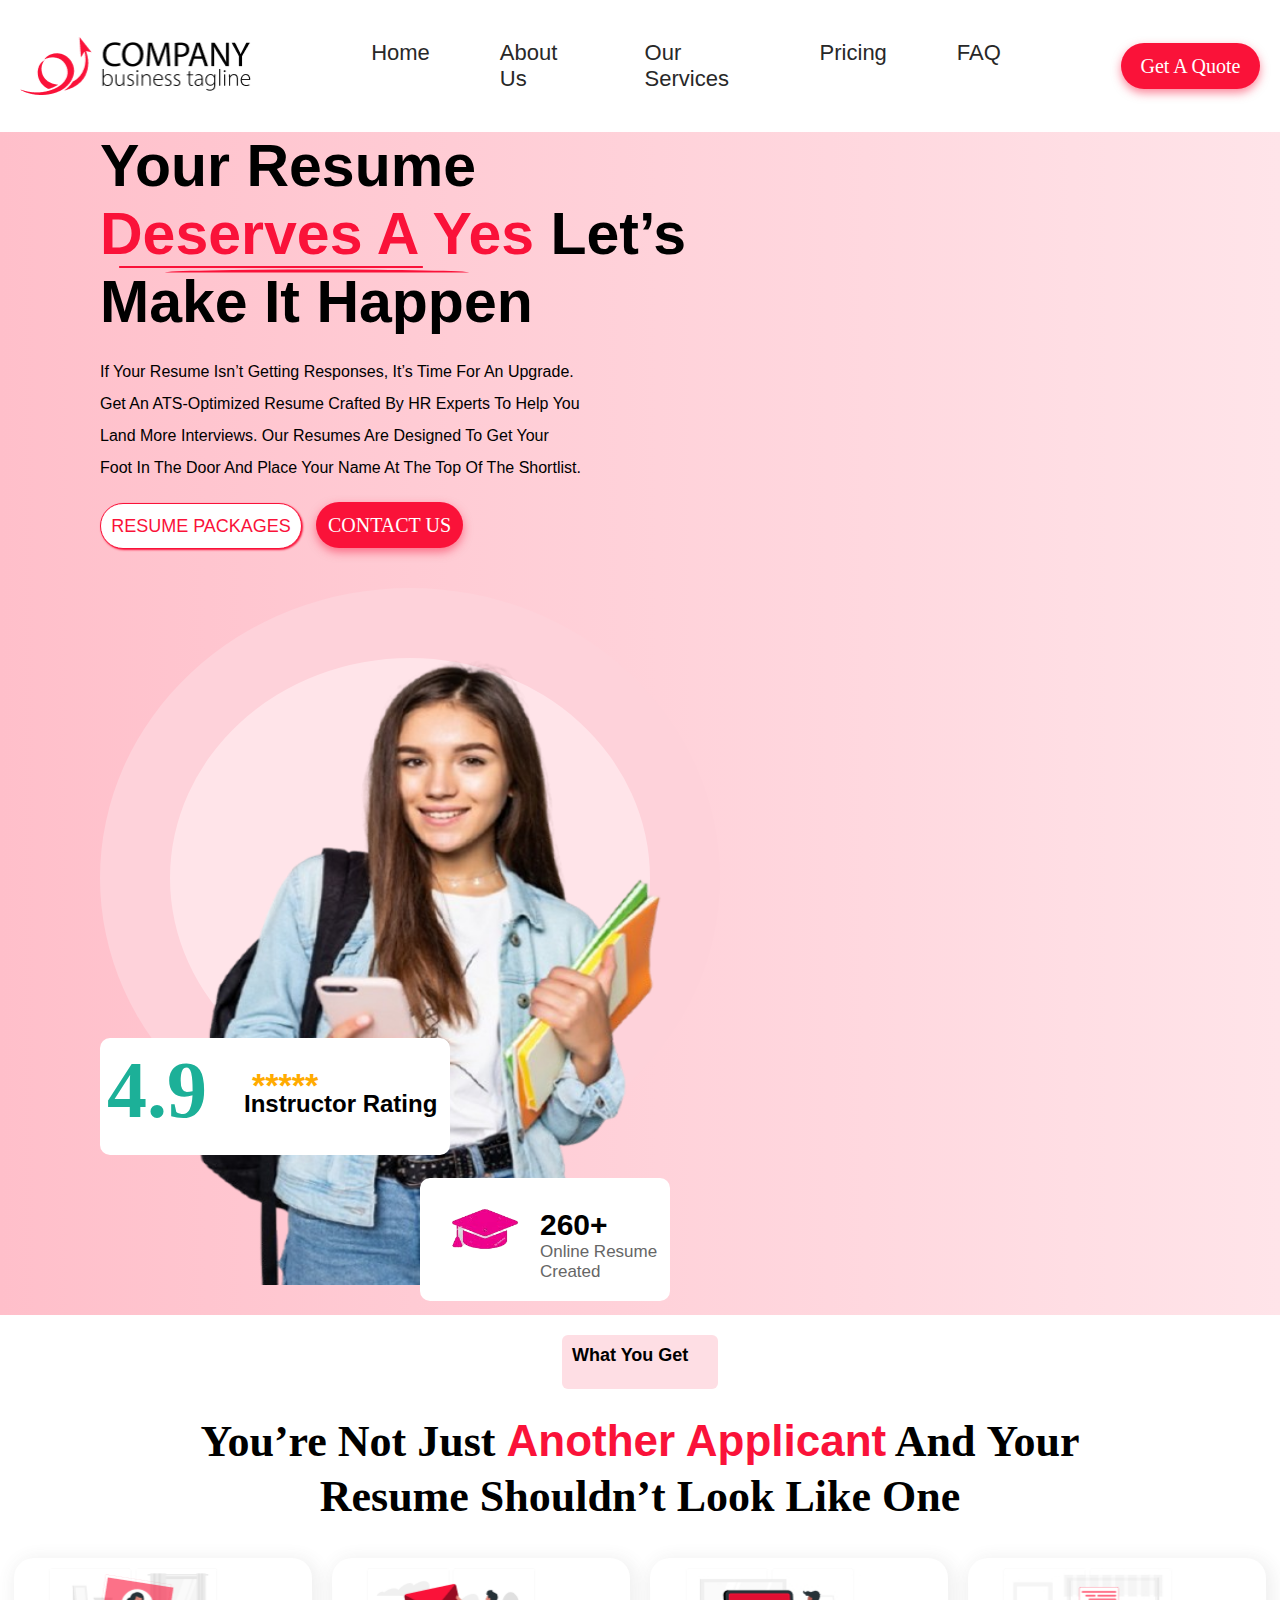
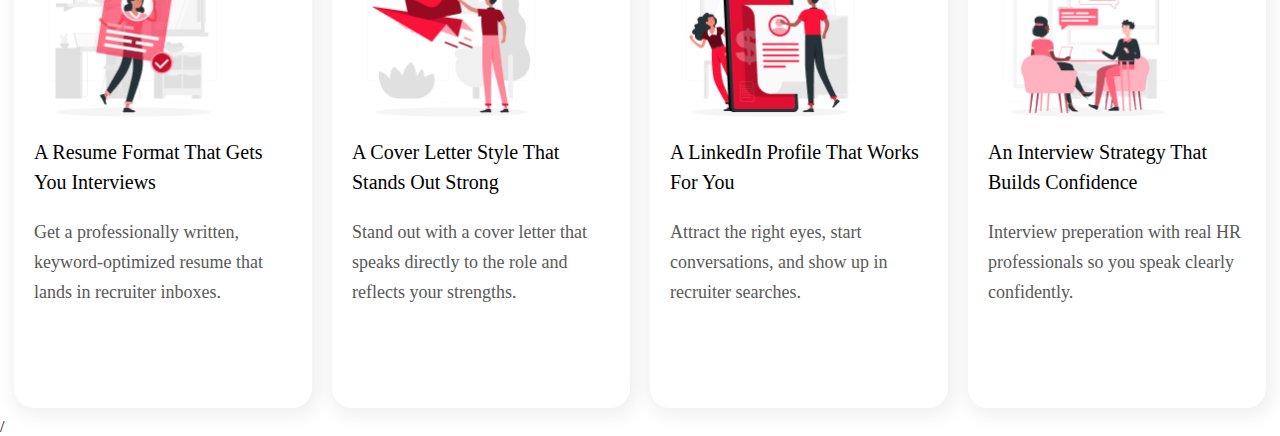
<file: index.html>
<!DOCTYPE html>
<html>
  <head>
    <meta charset="utf-8" />
    <meta name="viewport" content="width=device-width, initial-scale=1.0" />

    <title>Frontend Static Website</title>
    <link rel="stylesheet" href="./index.css" />
  </head>
  <body>
    <main class="main-container">
      <!-- Header section  -->
      <header class="header-container">

        <img src="./assets/logo.png" alt="logo" class="logo" />
        <!-- Hidden checkbox for toggle -->
        <input type="checkbox" id="menu-toggle" class="menu-toggle" />
        <label for="menu-toggle" class="menu-icon">☰</label>

        <nav class="nav-items">
          <label for="menu-toggle" class="close-icon">x</label>

          <span class="nav-item">
            <img src="./assets/home.png" alt="home" class="nav-icon" />

            Home</span
          >

          <span class="nav-item">
            <img src="./assets/aboutus.png" alt="aboutus" class="nav-icon" />
            About Us
          </span>
          <span class="nav-item">
            <img src="./assets/services.png" alt="services" class="nav-icon" />
            Our Services</span
          >
          <span class="nav-item">
            <img src="./assets/pricing.png" alt="pricing" class="nav-icon" />
            Pricing</span
          >
          <span class="nav-item">
            <img src="./assets/faq.png" alt="faq" class="nav-icon" />
            FAQ</span
          >
        </nav>

        <button class="quote-btn">Get A Quote</button>
      </header>

      <!--Hero Section-->
      <section class="hero-section">
        <div class="section-info">
          <p class="title">
            Your Resume<span class="deserves-text"> Deserves A Yes</span> let’s
            make it happen
          </p>
          <p class="description">
            If your resume isn’t getting responses, it’s time for an upgrade.
            Get an ATS-optimized resume crafted by HR experts to help you land
            more interviews. Our resumes are designed to get your foot in the
            door and place your name at the top of the shortlist.
          </p>
          <button class="resume-btn">Resume packages</button>
          <button class="contact-btn">CONTACT US</button>
        </div>
        <div class="section-image">
          <div class="eclipse">
            <img
              src="./assets/woman.png"
              alt="woman-image"
              class="woman-image"
            />
          </div>
          <div class="instructor-rating">
            <span class="rating">4.9</span>
            <div class="card-rating">
              <p class="star">*****</p>
              <p>Instructor Rating</p>
            </div>
          </div>
          <div class="resume-created">
            <div>
              <img src="./assets/cap.png" alt="cap" class="degree-cap" />
              <div class="card-resume">
                <span class="resume-count">260+</span>
                <p class="resume-text">Online Resume Created</p>
              </div>
            </div>
          </div>
        </div>
      </section>

      <!--Services Section-->
      <section class="feature-section">
        <span class="tag">What You Get</span>
        <h2 class="feature-title">
          You’re not just
          <span class="text-primary">another applicant</span> and your
          resume shouldn’t look like one
        </h2>
        <div class="feature-card">
          <div class="card-container">
            <img src="./assets/resume.png" alt="resume" class="service-image" />
            <h3 class="card-title">A Resume Format That Gets You Interviews</h3>
            <p class="card-description">
              Get a professionally written, keyword-optimized resume that lands
              in recruiter inboxes.
            </p>
          </div>
          <div class="card-container">
            <img
              src="./assets/letter.png"
              alt="coverletter"
              class="service-image"
            />
            <h3 class="card-title">
              A Cover Letter Style That Stands Out Strong
            </h3>
            <p class="card-description">
              Stand out with a cover letter that speaks directly to the role and
              reflects your strengths.
            </p>
          </div>
          <div class="card-container">
            <img
              src="./assets/profile.jpg"
              alt="profile"
              class="service-image"
            />
            <h3 class="card-title">A LinkedIn Profile That Works For You</h3>
            <p class="card-description">
              Attract the right eyes, start conversations, and show up in
              recruiter searches.
            </p>
          </div>
          <div class="card-container">
            <img
              src="./assets/interview.jpg"
              alt="interview"
              class="service-image"
            />
            <h3 class="card-title">
              An Interview Strategy That Builds Confidence
            </h3>
            <p class="card-description">
              Interview preperation with real HR professionals so you speak
              clearly confidently.
            </p>
          </div>
        </div>
      </section>
    </main>
  </body>
  /
</html>
</file>
<file: index.css>
*{
    margin: 0px;
    padding: 0px;
    box-sizing: border-box;
}
.main-container{
    display: flex;
    flex-direction: column;
  

    
}
.header-container{
    display: flex;
    justify-content: space-between;
    margin: 20px;
  
    
}

  
.logo{
    width: 231.17px;
    height: 58px;
    margin: auto;
    
}
.nav-items{
    display: flex;
    gap: 30px;
    color: #282828;
    font-size: 22px;
    padding-left: 100px ;
    padding-right: 100px;
    font-family: "Figtree", sans-serif;
}
.nav-items>span{
    padding: 20px;
  
   
}
.quote-btn{
    width: 147px;
    height: 46px;
    background-color: #FA1239;
    color: #FFFFFF;
    border-radius: 25px;
    font-family: 'Fi width: 100%;gtree';
    border: none;
    font-size: 20px;
    margin: auto;
    box-shadow: 0 4px 10px rgba(250, 18, 57, 0.5);

  cursor: pointer;
}
.hero-section{
 
    background-image: linear-gradient(to left,#FFE4E9 0%, #FFBFCA 100%);
    display: flex;
    justify-content: space-between;
    align-items: center;
    flex-wrap: wrap; /* important for mobile */
    padding-left: 100px;
    position: relative;/
}
.eclipse{
    position: absolute;
    width: 620px;
    height: 580px;
    /* margin-top: 65px; */
    border: 70px solid #fed2da;
    border-radius: 50%;
    background: radial-gradient(#FFE4E9 190%, #FFBFCA 100%);
}
.section-info{
    max-width: 600px;
}
.section-image{
    width: 633.87px;
    height: 727.37px;
    margin-top: 30px;
  position: relative;
}
.title{
    font-weight: bold;
    font-size: 59px;
    text-transform: capitalize;
    font-family: "Figtree", sans-serif;
}
.deserves-text {
    color: #FA1239;
    position: relative;
    display: inline-block;
    font-weight: bold;
  }
  
  /* First underline */
  .deserves-text::before {
    content: '';
    position: absolute;
    bottom: 0;         /* distance under text */
    left: 19px;
    width: 70%;
    height: 2px;       /* thickness */
    background-color: #FA1239;
    border-radius: 10px / 20px;
  
   
   
  }
  
  /* Second underline */
  .deserves-text::after {
    content: '';
    position: absolute;
    bottom: -6px;      /* lower than first underline */
    left: 15%;         /* centered under text */
    width: 70%;        /* shorter */
    height: 6px;
  
    background-color: #FA1239;
    border-radius: 50% 50% 0 0 / 100% 100% 0 0;
    transform: scaleY(0.5);
  }
  
 
.description{
    font-size: 16px;
    color: black;
    width: 485px;
    height: 136px;
    text-transform: capitalize;
    line-height:32px;
    font-family: "Figtree", sans-serif;
    margin-top: 20px;
}
.resume-btn{
    width: 202px;
    height: 46px;
    background-color: white;
    color:#FA1239; ;
    border: none;
    border-radius: 25px;
    box-shadow: 1px 1px 2px #FA1239;
    border: 1px solid #FA1239;;
    text-transform: uppercase;
    font-size: 18px;
    padding: 2px;
}
.woman-image{
    width: 506px;
    height: 627px;

   position: absolute;
}
.instructor-rating{
    position: absolute;
    width: 350px;
    height: 117px;
    background-color: #FFFFFF;
        border-radius: 10px;
    font-size: 20px;
    display: flex;
    margin-top: 450px;
    font-family: "Figtree", sans-serif;

}
.star{
    color: #FFAB00;
    margin: 8px;
        font-size: 34px;
    width: 101px;
    height: 16px;
}
.rating{
color: #1CB098;
font-size: 80px;
font-family: 'Inter';
padding: 3px;
font-weight: 600;
margin: 4px;
}
.card-rating{
    display: flex;
    flex-direction: column;
    margin-left: 30px;
    margin-top: 20px;
    font-size: 24px;
    font-weight: bold;
}
.resume-created{
    width: 250px;
    position: absolute;
    margin-top:590px;
    margin-left: 320px;
    height: 123px;
    border-radius: 10px;
    background-color: white;
    color: black;
}
.degree-cap{
    width: 130px;
    position: absolute;
    height: 130px;
    margin-top: -40px;
}
.card-resume{
 display: flex;
 flex-direction: column;
 margin-left: 120px;
 margin-top: 30px;
 font-size: 20px;
}
.resume-count{
    font-weight: bolder;
    font-size: 30px;
    font-family: "Figtree", sans-serif;
}
.resume-text{
    color:#666666;
    font-family: "Figtree", sans-serif;
    font-size: 17px;
    
}
.feature-section{
    display: flex;
    flex-direction: column;
   
    align-items: center;
    margin-top: 20px;
}
.tag{
    background-color: rgba(253, 146, 164, 0.3);
    color: black;
    width: 156px;
    font-family: "Figtree", sans-serif;
    padding: 10px ;
    border-radius: 6px;
    font-size: 18px;
    font-weight: 600;
  
    height: 54px;
}
.feature-title{
    font-size: 44px;
    font-weight: 600;
    line-height: 55px;
    text-transform: capitalize;
    text-align: center;
    max-width: 1000px;
    margin: 24px;
}
.text-primary{
    color:#FA1239;
    font-family: "Figtree", sans-serif;

}
.service-image{
    width: 200px;
    height: 149px;
    object-fit: contain;
}
.sidebar-contact,.sidebar-logo{
    display: none;
}
.feature-card{
    display: flex;
    flex-wrap: wrap;
}
.card-container{
    display: flex;
flex-direction: column;
    width: 298px;
    height: 450px;
    margin: 10px;
    padding: 10px 20px 20px;
   gap:20px;
    border-radius: 20px;

    box-shadow: 3px 4px 16px 5px rgba(81, 80, 80, 0.08);

}
.card-title {
    font-size: 20px;
    font-weight: 500;
    line-height: 30px;
    min-height: 60px;
  }
  .card-description {
    font-size: 18px;
    line-height: 30px;
    color: #595959;
    
  }
.menu-icon{
    display: none;
}
.contact-btn{
    width: 147px;
    height: 46px;
    background-color: #FA1239;
    color: #FFFFFF;
    border-radius: 25px;
    font-family: 'Figtree';
    border: none;
    font-size: 20px;
  margin: 10px;
    box-shadow: 0 4px 10px rgba(250, 18, 57, 0.5);
  
  cursor: pointer;
}
.menu-toggle{
    display: none;
}
.close-icon{
    display: none;
}
.nav-icon{
    display: none;
    width: 22px;
    height: 22px;
    margin-right: 10px;
}
/*  Mobile View */
@media only screen and (max-width:768px){
   
    .logo{
        width: 130px;
        margin-left: 30px;
    }
  
    .nav-items>span{
        display: none;
    }
    .quote-btn{
        display: none;
    }
  
    
    
    .nav-items{
        
        display: flex;
        flex-direction: column;
        gap: 15px;
        position: fixed;
        top: 0;
        right: -100%;/* hidden off-screen*/
        width: 370px;
        height: 100%;
        background: #FFE3E8;
        padding: 80px 20px 20px; /* extra top padding for close icon */
        box-shadow: -4px 0 16px rgba(0, 0, 0, 0.1);
        transition: right 0.4s ease;
        z-index: 999;
      }
      .menu-toggle{
        display: none;
    }
    /* Menu icon styling */
.menu-icon {
    display: flex;
    flex-direction: column;
    justify-content: space-between;
    width: 30px;
    height: 22px;
    cursor: pointer;
  }
  
  .menu-icon span {
    display: block;
    height: 4px;
    background-color: #000;
    border-radius: 2px;
  }
  
  /* Hide menu icon when sidebar (checkbox) is checked */
  .menu-toggle:checked + .menu-icon {
    display: none;
  }
  
 
  .nav-top {
    display: flex;
    justify-content: space-between;
    width: 400px;
   
  }

  .sidebar-logo {
    width: 180px;
    display: block;
  }
  
  /* When sidebar (menu) is open, slide in contact button */
  .menu-toggle:checked ~ .contact-btn {
    display: block;
  }

      /* Slide in when checkbox is checked */
      .menu-toggle:checked + .menu-icon +.nav-items {
     right:0;
      }
     
      .close-icon{
        display: block;
        position: absolute;
        top:25px;
    margin-left: 317px;
        font-size: 32px;
        z-index: 1001;
        cursor: pointer;
        color: #FA1239;
        transition: transform 0.2s ease;
      }
      .menu-icon::before,.menu-icon::after{
        display: none;
      }
      .deserves-text::before,
      .deserves-text::after {
        display: none;
      }
      .menu-icon {
        display: block;
        font-size: 28px;
        cursor: pointer;
        z-index: 1000;
      }
      .nav-items>span{
        display: block;
      }
      .logo{
        /* position: absolute; */
        display: block;
      }
      .nav-item{
        display: flex;
      }
      .nav-icon{
        display: inline-block;
      }
      
      .nav-item:hover {
        color: #fa1239;
      }
     
    .section-info{
        font-size: 20px;
        width: 100%;
    }
    .title{
        /* max-width: 300px; */
        font-size: 22px;
        margin: auto;
        padding: 20px ;
    }
 
    .description{
      margin: auto;
        font-size: 18px;
        padding: 10px;
        /* margin-bottom: 200px; */
       margin-bottom: 35px;

    }
    .resume-btn,.contact-btn{
        display: flex;
        align-items: center;
        justify-content: center;
        margin: 12px;
        margin-left: 150px;
    }
    .woman-image{
        margin: auto;
        width: 330px;
        height: 366px;
        /* margin-left: 100px; */
    }
    .eclipse{
        width: 460px;
    
        margin-left: 30px;
    }
    .instructor-rating{
        position: relative;
        margin-top: 350px;
        width: 174px;
        height: 64px;
        border-radius: 10px;
    }
    .rating{
        font-size: 22px;
        width: 35px;
        margin: 10px;
        height: 27px;
        font-family: 'Inter';
    }
    .card-rating>p{
        font-size: 14px;
        margin-top: -14px;
        width: 108px;
        font-family: 'Figtree';
       padding: 3px;
    }
    .star{
        font-size: 42px;
        margin: 10px;
    }
    .resume-created{
        position: relative;
       margin-top:-27px;
        width: 157px;
        height: 67px;
    }
    .card-container{
       margin: auto;
    }
    .resume-count{
        font-size: 18px;
    }
    .degree-cap{
        width: 62px;
       
        height: 62px;
        margin-top: 10px;
    }
    .card-resume{
        margin: 60px;
        padding: 10px;
    }
    .resume-text{
        font-size: 12px;
        width: 100px;
    }
    .hero-section{
        margin: 0px;
        padding: 0px;
    }
   
}

@media (max-width: 500px) {
    .main-container {
      width: 100%;
   
    }
  

.description{
    width: 340px;
    height: 204px;
    /* text-align: justify; */
    margin-bottom: 20px;
}
.hero-buttons{
 width: 340px;
 height: 116px;
 margin: 10px;
}

    .header-container {
      width: 100%;
      margin: 0;
      padding: 10px 20px;
      justify-content: space-between;
      align-items: center;
    }
  
    .logo {
      width: 120px;
      margin: 0;
    }
  
   
    
  }
</file>
